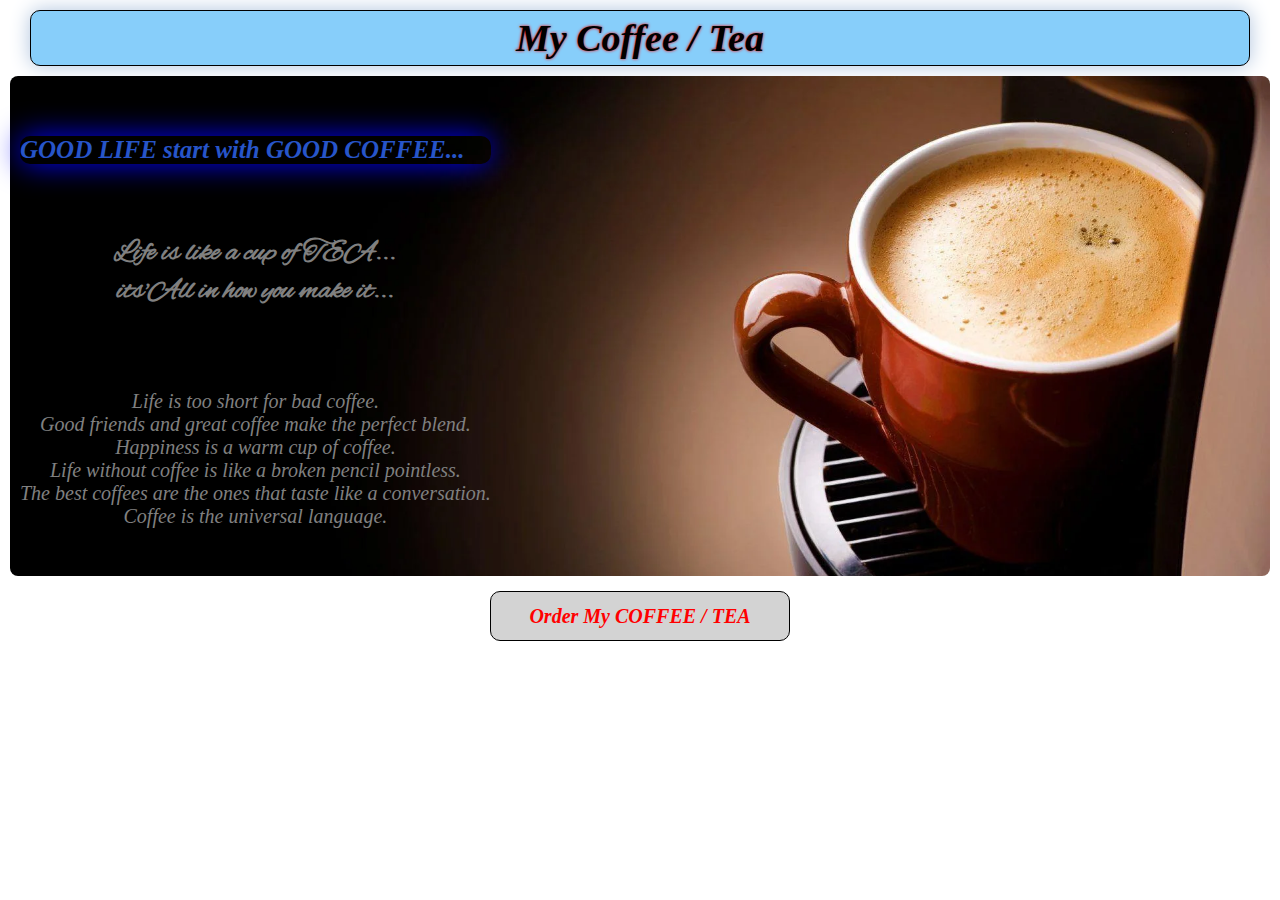
<file: index.html>
<!DOCTYPE html>
<html lang="en">
<head>
  <meta charset="UTF-8">
  <meta name="viewport" content="width=device-width, initial-scale=1.0">
  <title>MY Coffee/Tea</title>
   <link rel="icon" type="image/x-icon" href="./C1.jpg" style="border-radius: 50%;">
   <link rel="preconnect" href="https://fonts.googleapis.com">
   <link rel="preconnect" href="https://fonts.gstatic.com" crossorigin>
   <link href="https://fonts.googleapis.com/css2?family=Alex+Brush&display=swap" rel="stylesheet">
    <link rel="stylesheet" type="text/css" href="styles.css">
</head>
<body>
<div id="parent">
  <div class="child-1"><h1> my coffee / tea</h1></div>

 <div class="child-2">
        <div class="bg-img"> 
          <div class="content">
            <h1 id="GOOD">GOOD LIFE start with GOOD COFFEE...</h1>
          <h3 id="H3">Life is like a cup of TEA...<br>
            its'All in how you make it...
          </h3>
          <p id="P3">Life is too short for bad coffee.<br>
             Good friends and great coffee make the perfect blend.<br>
             Happiness is a warm cup of coffee.<br>
            Life without coffee is like a broken pencil pointless.<br>
            The best coffees are the ones that taste like a conversation.<br>
            Coffee is the universal language.</p>
          </div>
        
        
      </div>
      <div  id="my-btn">
      <button type="button" class="btn"><a href="index2.html">Order My COFFEE / TEA</a></button>
        
      </div>
 </div>

</div>
</body>
</html>
</file>
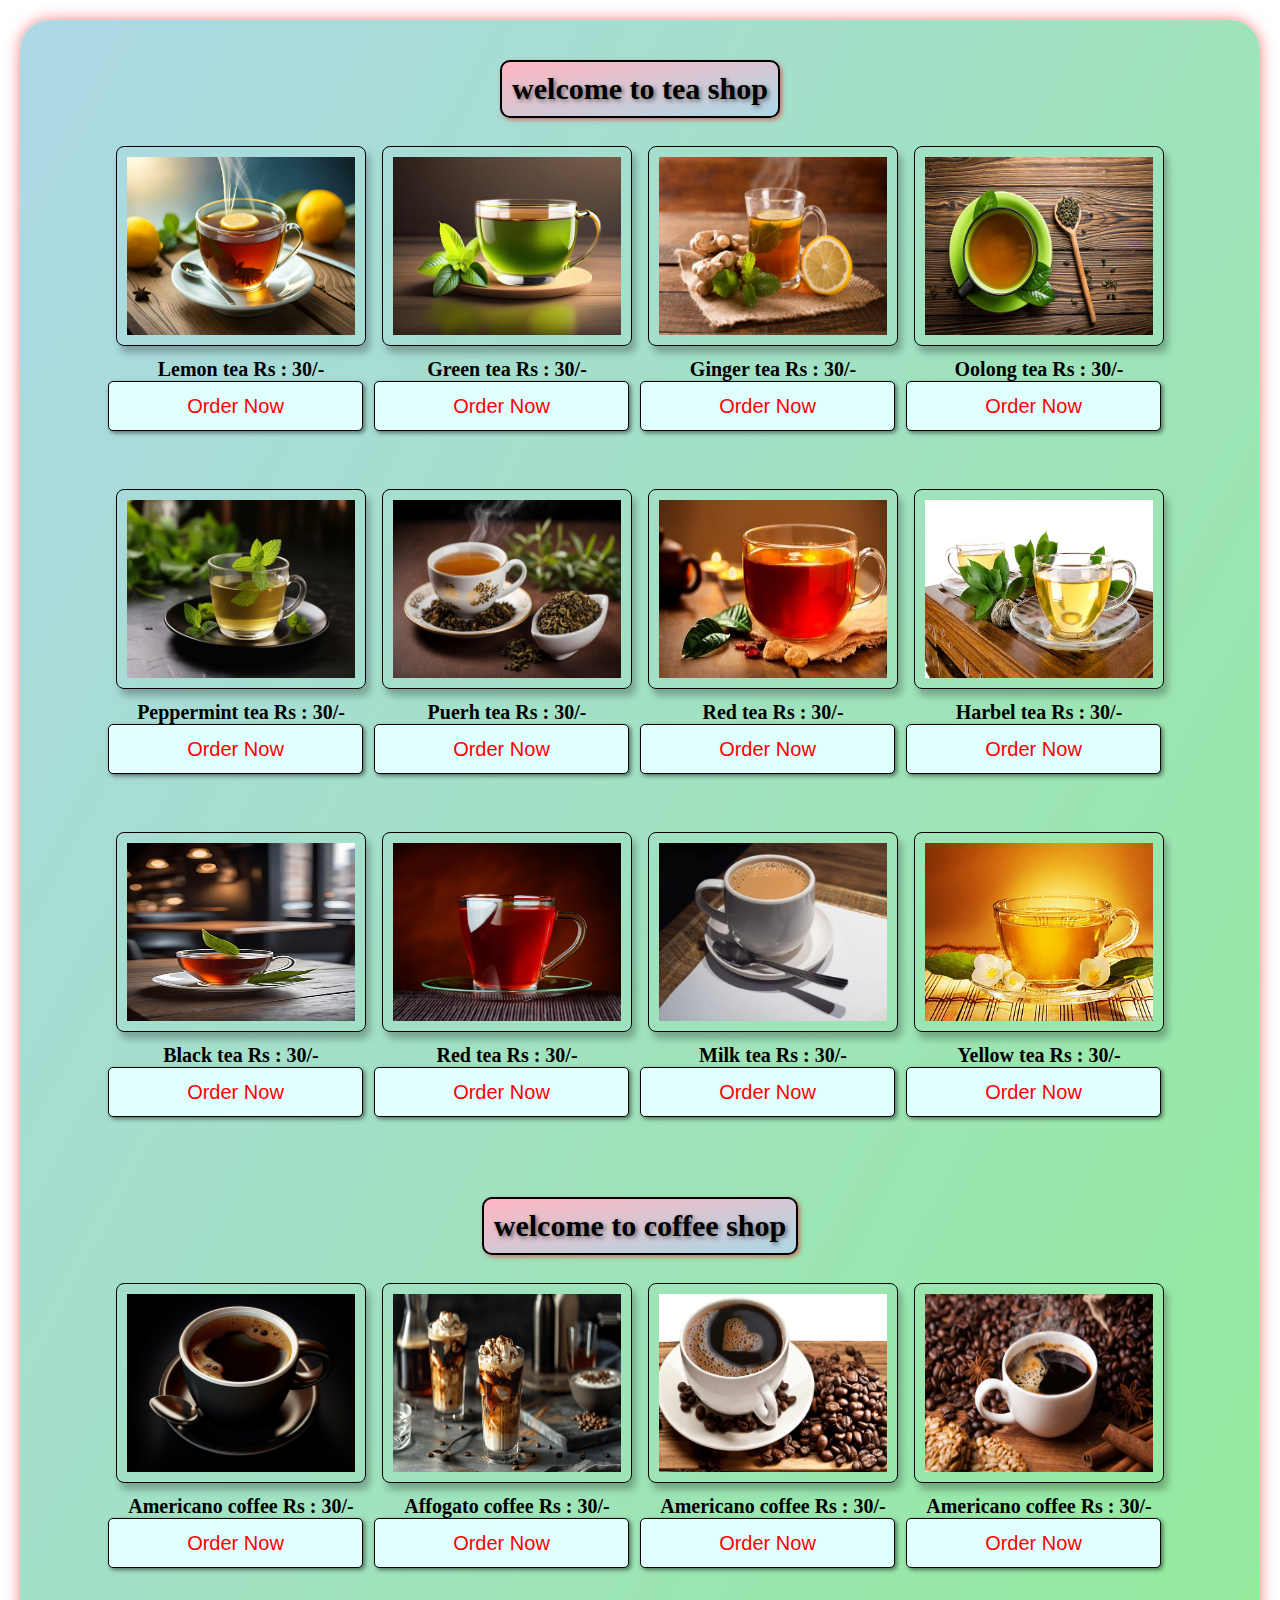
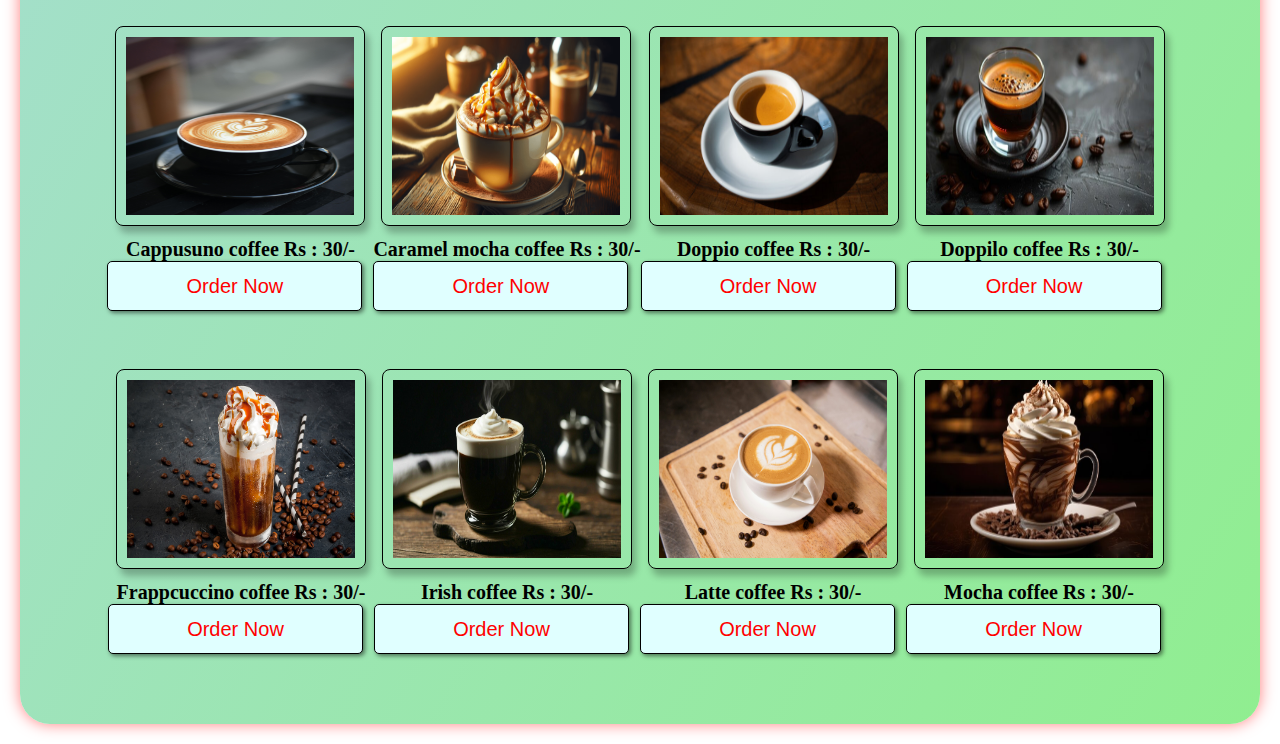
<file: index2.html>
<!DOCTYPE html>
<html lang="en">
<head>
    <meta charset="UTF-8">
    <meta name="viewport" content="width=device-width, initial-scale=1.0">
    <title>MY COFFEE / TEA</title>
    <link rel="stylesheet" href="styles2.css">
    <link rel="icon" type="image/x-icon" href="./C1.jpg" style="border-radius: 50%">
</head>
<body>
    <div class="conteainer">
                 <div class="title-tea">
                    <h1>welcome to tea shop</h1>
                 </div>
         <div class="tea-container">
                <div>
                       <img src="./tea images/lemon tea.jpg" alt="pic">
                       <p class="i-name">Lemon tea  Rs : 30/-</p>
                        <button type="button" class="o-btn"><a href="./index3.html">Order Now</a></button>
                       
                </div>

                 <div>
                       <img src="./tea images/green tea2.jpg" alt="pic" >
                       <p class="i-name">Green tea Rs : 30/-</p>
                        <button type="button" class="o-btn"><a href="./index3.html">Order Now</a></button>
               </div>
                  
                   <div>
                      <img src="./tea images/ginger tea2.jpg" alt="pic">
                      <p class="i-name">Ginger tea Rs : 30/-</p>
                      <button type="button" class="o-btn"><a href="./index3.html">Order Now</a></button>

                   </div>
                   <div>
                          <img src="./tea images/oolong tea.jpg" alt="pic">
                          <p class="i-name">Oolong tea Rs : 30/-</p>
                          <button type="button" class="o-btn"><a href="./index3.html">Order Now</a></button>
                   </div>
                   <div>
                          <img src="./tea images/peppermint tea2.jpg" alt="pic">
                          <p class="i-name">Peppermint tea Rs : 30/-</p>
                          <button type="button" class="o-btn"><a href="./index3.html">Order Now</a> </button>
                   </div>
                  
                   <div>
                           <img src="./tea images/puerh tea.jpg" alt="pic">
                           <p class="i-name">Puerh tea Rs : 30/-</p>
                           <button type="button" class="o-btn"><a href="./index3.html">Order Now</a></button>
                   </div>
                   <div>
                          <img src="./tea images/red tea.jpg" alt="pic">
                          <p class="i-name">Red tea Rs : 30/-</p>
                          <button type="button" class="o-btn"><a href="./index3.html">Order Now</a></button>
                   </div>
                  <div>
                            <img src="./tea images/harbel tea.jpg" alt="pic">
                            <p class="i-name">Harbel tea Rs : 30/-</p>
                            <button type="button" class="o-btn"><a href="./index3.html">Order Now</a></button>
                  </div>
                    <div>
                        <img src="./tea images/black tea.jpg" alt="pic">
                        <p class="i-name">Black tea Rs : 30/-</p>
                        <button type="button" class="o-btn"><a href="./index3.html">Order Now</a></button>
                    </div>
                  <div>
                          <img src="./tea images/red tea2.jpg" alt="pic">
                          <p class="i-name">Red tea Rs : 30/-</p>
                          <button type="button" class="o-btn"><a href="./index3.html">Order Now</a></button>
                  </div>
                  <div>
                          <img src="./tea images/milk tea2.jpg" alt="pic">
                          <p class="i-name">Milk tea Rs : 30/-</p>
                          <button type="button" class="o-btn"><a href="./index3.html">Order Now</a></button>
                  </div>
                   
                   <div>
                         <img src="./tea images/yellow tea.jpg" alt="pic">
                         <p class="i-name">Yellow tea Rs : 30/-</p>
                         <button type="button" class="o-btn"><a href="./index3.html">Order Now</a></button>
                   </div>
                  
                 
         </div>


             <div class="title-coffee">
                    <h1> welcome to coffee shop</h1>
                 </div>

         <div class="coffee-container">
            <div>
                  <img src="./coffe images/americano coffee.jpg" alt="pic">
                  <p class="i-name">Americano coffee Rs : 30/-</p>
                  <button type="button" class="o-btn"><a href="./index3.html">Order Now</a></button>
            </div>
            <div>
                    <img src="./coffe images/affogato-coffee.jpg" alt="pic">
                    <p class="i-name">Affogato coffee Rs : 30/-</p>
                  <button type="button" class="o-btn"><a href="./index3.html">Order Now</a> </button>
            </div>
            <div>
                    <img src="./coffe images/americano coffee2.webp" alt="pic">
                    <p class="i-name">Americano coffee Rs : 30/-</p>
                  <button type="button" class="o-btn"><a href="./index3.html">Order Now</a> </button>
            </div>
            <div> 
                    <img src="./coffe images/americano coffee3.webp" alt="pic">
                    <p class="i-name">Americano coffee Rs : 30/-</p>
                  <button type="button" class="o-btn"><a href="./index3.html">Order Now</a> </button>
            </div>
            <div>
                    <img src="./coffe images/cappusuno coffee.jpg" alt="pic">
                    <p class="i-name">Cappusuno coffee Rs : 30/-</p>
                  <button type="button" class="o-btn"><a href="./index3.html">Order Now</a></button>
            </div>
            <div>
                     <img src="./coffe images/caramel mocha coffee.png" alt="pic">
                     <p class="i-name">Caramel mocha coffee Rs : 30/-</p>
                  <button type="button" class="o-btn"><a href="./index3.html">Order Now</a></button>
            </div>
            <div>
                     <img src="./coffe images/doppio coffee.jpg" alt="pic">
                     <p class="i-name">Doppio coffee Rs : 30/-</p>
                  <button type="button" class="o-btn"><a href="./index3.html">Order Now</a></button>
            </div>
            <div> 
                     <img src="./coffe images/doppio coffee2.jpg" alt="pic">
                     <p class="i-name">Doppilo coffee Rs : 30/-</p>
                  <button type="button" class="o-btn"><a href="./index3.html">Order Now</a> </button>
            </div>
            <div>
                     <img src="./coffe images/frappcuccino.jpg" alt="pic">
                     <p class="i-name">Frappcuccino coffee Rs : 30/-</p>
                  <button type="button" class="o-btn"><a href="./index3.html">Order Now</a> </button>
            </div>
            <div>
                     <img src="./coffe images/irish-coffee.jpg" alt="pic">
                     <p class="i-name">Irish coffee Rs : 30/-</p>
                  <button type="button" class="o-btn"><a href="./index3.html">Order Now</a> </button>
            </div>
            <div>
                    <img src="./coffe images/latte coffee.jfif" alt="pic">
                    <p class="i-name">Latte coffee Rs : 30/-</p>
                  <button type="button" class="o-btn"><a href="./index3.html">Order Now</a> </button>
            </div>
            <div>
                     <img src="./coffe images/mocha coffee.jpg" alt="pic">
                     <p class="i-name">Mocha coffee Rs : 30/-</p>
                  <button type="button" class="o-btn"><a href="./index3.html">Order Now</a> </button>
            </div>  
             
             
              
             
              
              
             
             
             
             
              
         </div>

    </div>
    
</body>
</html>
</file>
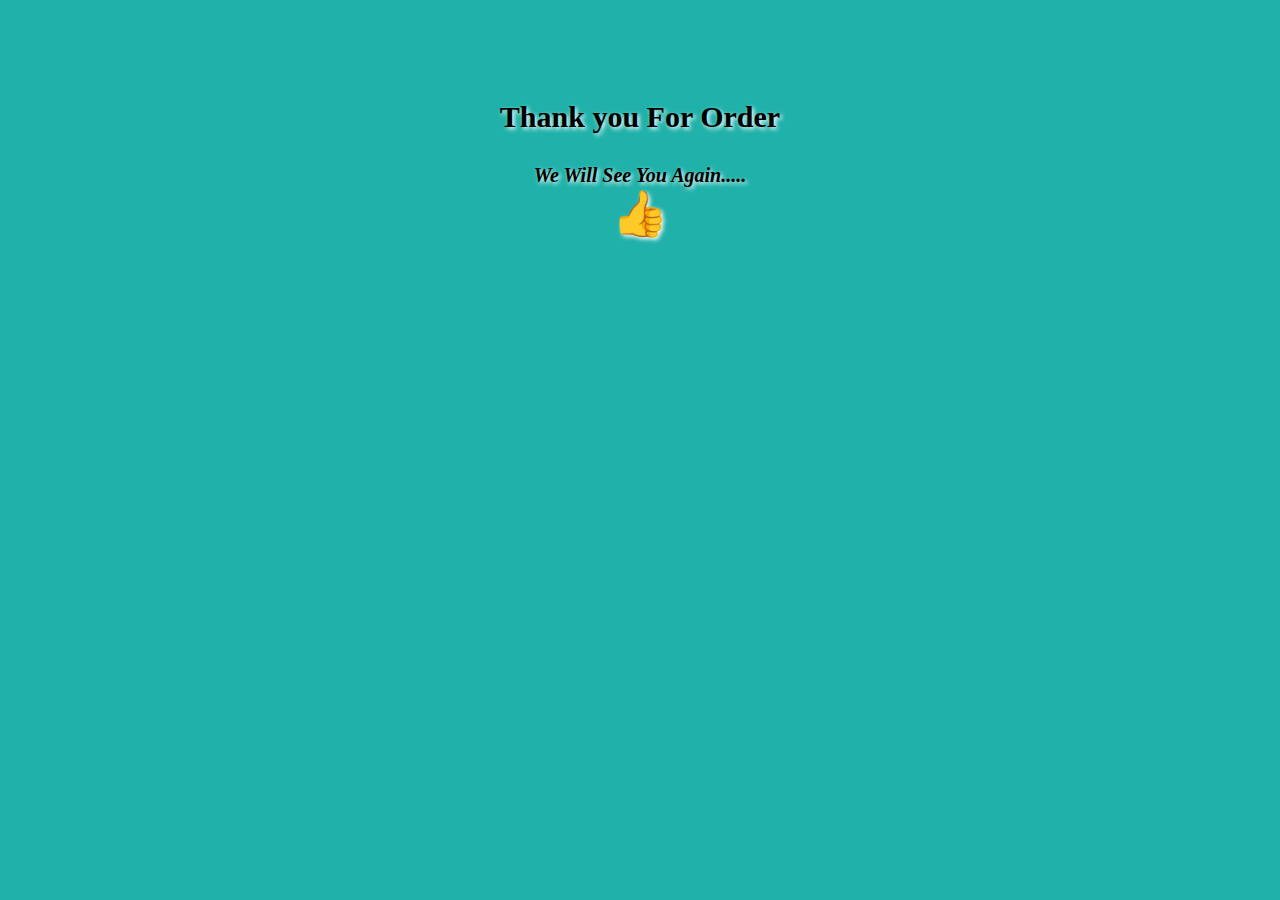
<file: index3.html>
<!DOCTYPE html>
<html lang="en">
<head>
    <meta charset="UTF-8">
    <meta name="viewport" content="width=device-width, initial-scale=1.0">
    <title>MY COFFE / TEA</title>
    <link rel="stylesheet" href="styles2.css">
    <link rel="icon" type="image/x-icon" href="./C1.jpg" style="border-radius: 50%">
</head>
<body class="final">
    
        <h1 id="hh1">Thank you For Order</h1>
    <h2 id="hh2"> We Will See You Again.....</h2>
    <p class="thumb">&#128077;</p>

  
  
</body>
</html>
</file>
<file: styles.css>
*{
  padding: 0px;
  margin: 0px;
  box-sizing: border-box;
}
.child-1{
       background-color: lightskyblue;
       border: 1px solid black;
        border-radius: 10px;
        margin: 10px 30px;
        padding: 5px;
        text-align: center;
        font-size: 25px;
        font-weight: bolder;
        text-shadow: 0px 0px 3px #FF0000 ;
        box-shadow: 0px 0px 20px lightsteelblue;
        cursor: pointer;
        display: flex;
        justify-content: center;
        font-style: oblique;
        text-transform: capitalize;
}
.child-1{
  font-size: 19px;
  font-style: italic;
}

/*.child-2 {
  border: 3px solid rgb(0, 0, 0);
  border-radius: 8px;
  margin: 20px 10px 10px 10px;
  box-shadow: 0px 0px 10px #FF0000;
}*/

.bg-img{
  background-image: url(./back\ ground\ image\ 4.webp);
  background-size: cover;
    /*box-shadow: 0px 0px 40px lightslategrey;*/
   height: 500px;
   border-radius: 8px;
   color: white;
  padding: 10px;
  margin: 10px;
  display: flex;
 

}
#my-btn{

  text-align: center;
 

}
.btn {
 height: 50px;
 width: 300px;
 background-color: lightgray;
 border: 3px solid white;
 cursor: pointer;
 border: 1px solid black;
 border-radius: 10px;
color: #FF0000;
 margin: 5px;
margin-bottom: 30px;
 font-size: 20px;
 font-weight: bold;
 /*box-shadow: 0px 0px 30px blue;*/
 transition:.5s;
 text-align: center;
 text-decoration: none;
 }
 a{
  font-family: 'Times New Roman', Times, serif;
  font-style: oblique;
  color: rgb(255, 0, 0);
  text-decoration: none;
  font-weight: bold;
 }
 a:hover{
  text-decoration: underline;
  color: rgb(0, 0, 0);
 }

 

 .btn:hover {
   background-color: rgb(255, 255, 255);
   color: rgb(255, 0, 0);
   transform: scale(1.1);
   box-shadow: 0px 0px 20px #FF0000;
   text-decoration: none;
 }
#GOOD{
  color: rgb(39, 85, 201);
  font-size: 25px;
  font-weight: bold;
  font-style: italic;
  border-radius: 10px;
  margin-top: 50px;
  margin-bottom: 70px;
  box-shadow: 0px 0px 30px blue;
  transition:.5s;
}
#H3{
  font-size: 30px;
  color: gray;
  font-style: italic;
  text-align: center;
  margin-bottom: 80px;
}
#H3{
  font-family: "Alex Brush", cursive;
  font-weight: 800;
  font-style: normal;
}
#P3{
  font-size: 20px;
    color: gray;
    font-style: italic;
    text-align: center;
    margin-bottom: 80px;
}
.i-con{
  width: 100px;
  height: 100px;
  border-radius: 50%;
  background-color: lightblue;
  margin-left: 20px;
  margin-right: 20px;
  margin-top: 20px;
  box-shadow: 0px 0px 10px #FF0000;
  transition:.5s;
}
</file>
<file: styles2.css>
*{
    padding: 0px;
    margin: 0px;
    box-sizing: border-box;
}
.conteainer{
  /*  background-color: lightslategray;*/
    border-radius: 30px;
    margin: 20px;
    padding: 20px;
    display: flex;
    justify-content: center;
    align-items: center;
    flex-direction: column;
    gap: 10px;
    background-image: linear-gradient(to bottom right, lightblue, lightgreen);
    box-shadow: 0px 0px 15px rgba(255, 0, 0, 0.5);
    background-image: linear-gradient(to bottom right, lightblue, lightgreen);

}
.title-tea{
    text-align: center;
    font-size: 15px;
    margin: 20px 60px 10px 60px;
    font-weight: bold;
    border: 2px solid rgb(0, 0, 0);
    border-radius: 10px;
    color: rgb(0, 0, 0);
    padding: 10px;
    text-shadow: 2px 2px 4px rgba(0, 0, 0, 0.5);
    box-shadow: 2px 2px 4px rgba(255, 0, 0, 0.5);
    background-image: linear-gradient(to bottom right, lightpink, lightblue);
}
.tea-container{
    display: flex;
    justify-content: center;
    align-items: center;
    flex-wrap: wrap;
  
}
.tea-container img{
   width: 250px;
   height: 200px;
    border: 1px solid black;
    border-radius: 8px;
    box-shadow: 4px 7px 7px 0px #00000042;
    cursor: pointer;
    padding: 10px;
    margin: 8px;
       
}
.title-coffee{
    text-align: center;
        font-size: 15px;
        margin: 20px 60px 10px 60px;
        font-weight: bold;
        border: 2px solid rgb(0, 0, 0);
        border-radius: 10px;
        color: rgb(0, 0, 0);
        padding: 10px;
        text-shadow: 2px 2px 4px rgba(0, 0, 0, 0.5);
        box-shadow: 2px 2px 4px rgba(255, 0, 0, 0.5);
        background-image: linear-gradient(to bottom right, lightpink, lightblue);
}
.coffee-container{
        display: flex;
            justify-content: center;
            align-items: center;
            flex-wrap: wrap;
}
.coffee-container img{
        width: 250px;
            height: 200px;
            border: 1px solid black;
            border-radius: 8px;
            box-shadow: 4px 7px 7px 0px #00000042;
            cursor: pointer;
            padding: 10px;
            margin: 8px;
}
.i-name{
    font-size: 20px;
    text-align: center;
    color: black;
    font-weight: bold;
}
.o-btn{
    width: 255px;
    height: 50px;
    background-color: lightcyan;
    color: rgb(0, 0, 0);
    border: 1px solid black;
    border-radius: 5px;
    cursor: pointer;
    margin-bottom: 50px;
    font-size: 20px;
    box-shadow: 2px 2px 4px rgba(0, 0, 0, 0.5);
    align-items: center;


}
.o-btn:hover{
    background-color: lightsteelblue;
    color: rgb(0, 0, 0);
    transition:.5s;
    transform: scale(1.05);
    text-decoration: underline;
}
a{
    text-decoration: none;
    color: rgb(255, 0, 0);
}

/*index3 styles............*/


.final{
    background-color: lightseagreen;
   
}
#hh1{
    font-size: 30px;
    color: rgb(0, 0, 0);
    text-align: center;
    margin-top: 100px;
    margin-bottom: 30px;
    flex-wrap: wrap;
    text-shadow: 2px 2px 4px rgb(255, 255, 255);
}
#hh2{
    font-size: 20px;
    color: rgb(0, 0, 0);
    text-align: center;
    flex-wrap: wrap;
    font-weight: bold;
    font-style: italic;
    font-family: "Alex Brush", cursive;
   text-shadow: 2px 2px 4px rgb(255, 255, 255);
}
.thumb{
   font-size: 45px;
   text-align: center;
   flex-wrap: wrap;
   text-shadow: 2px 2px 4px rgb(255, 255, 255);
}
</file>
